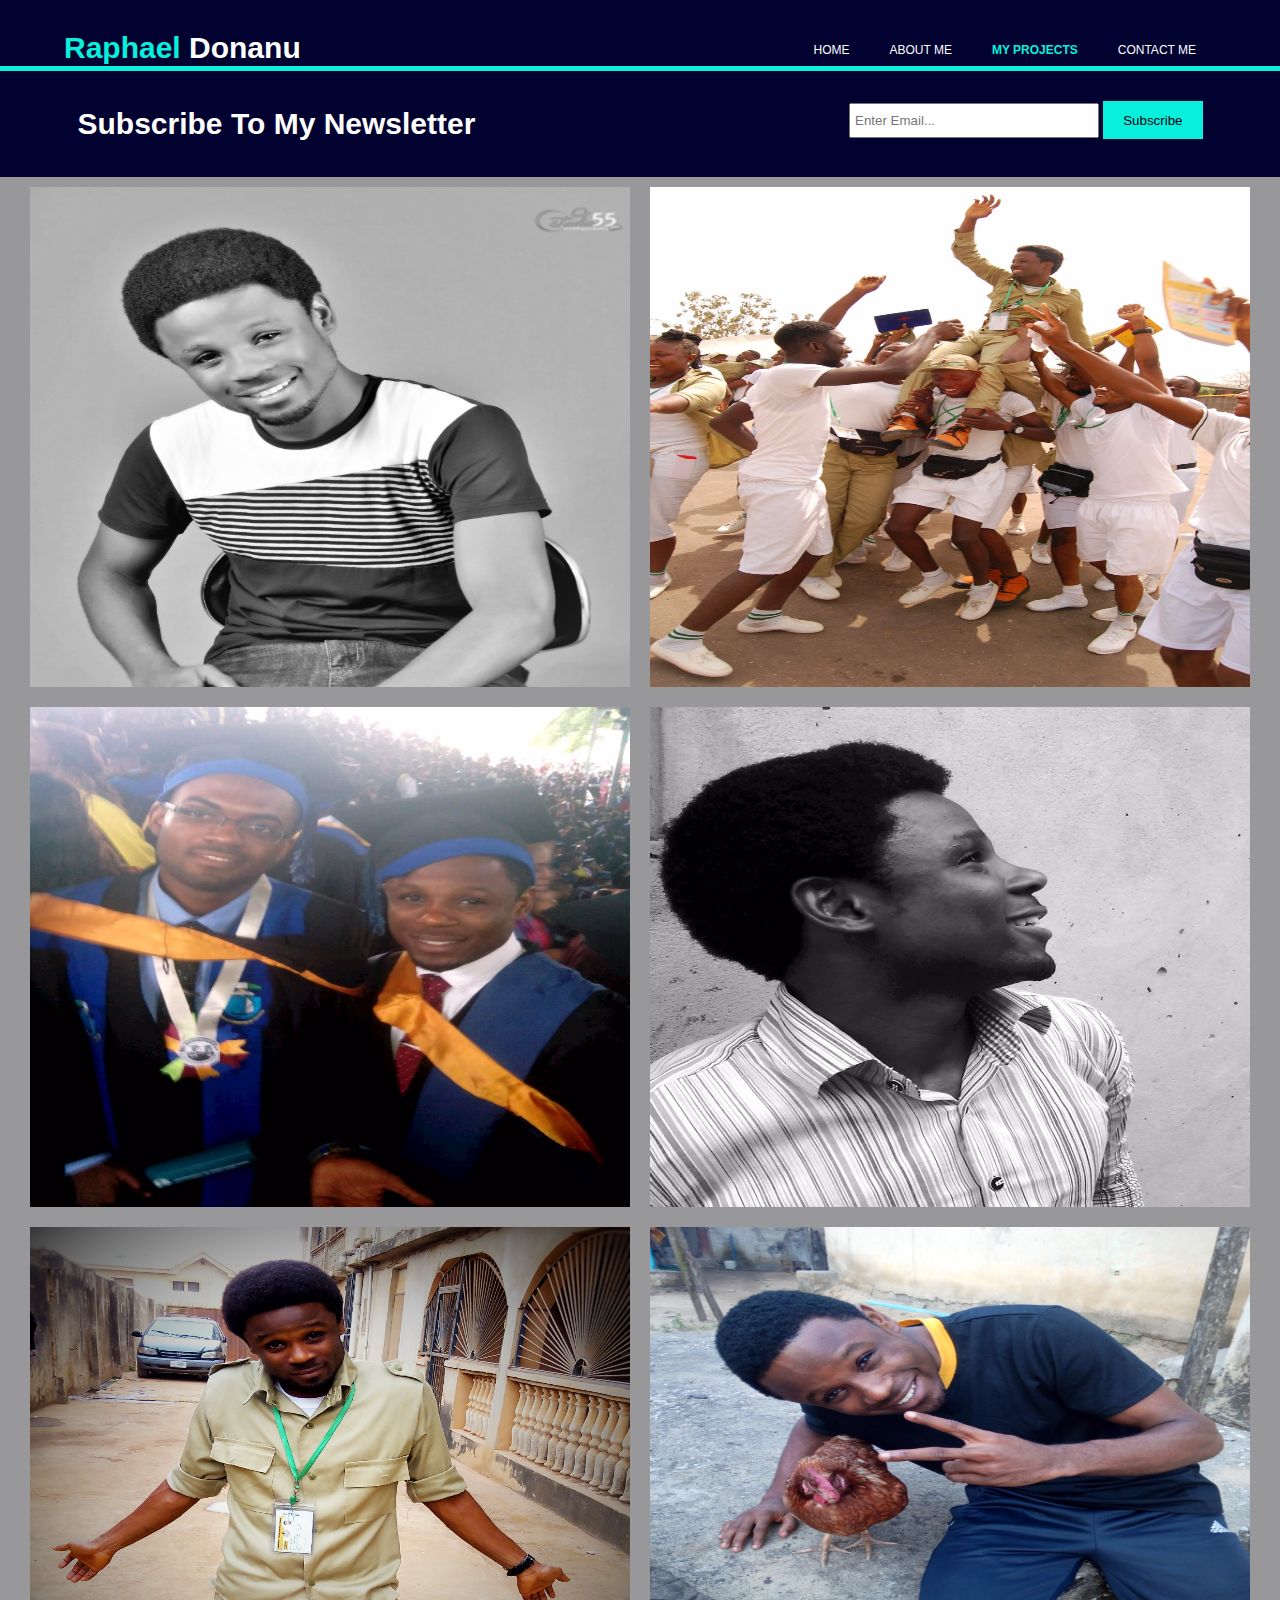
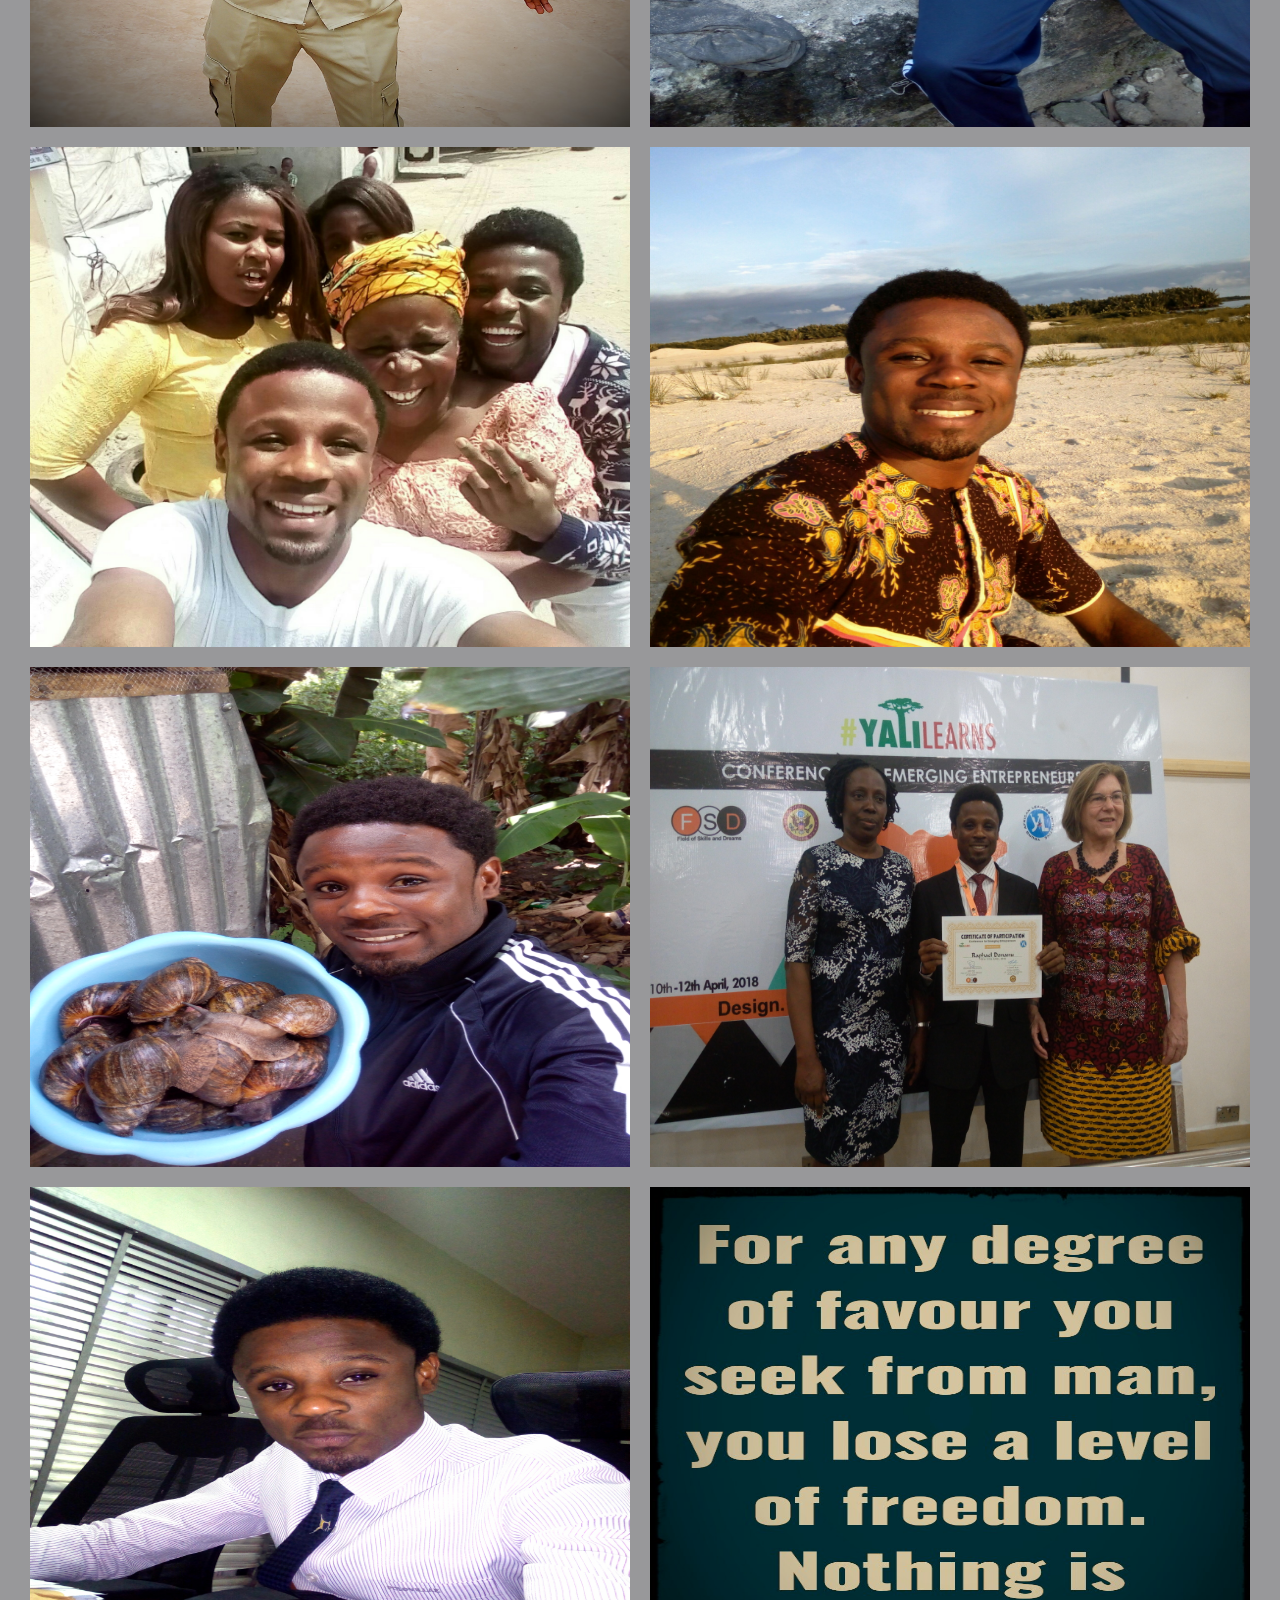
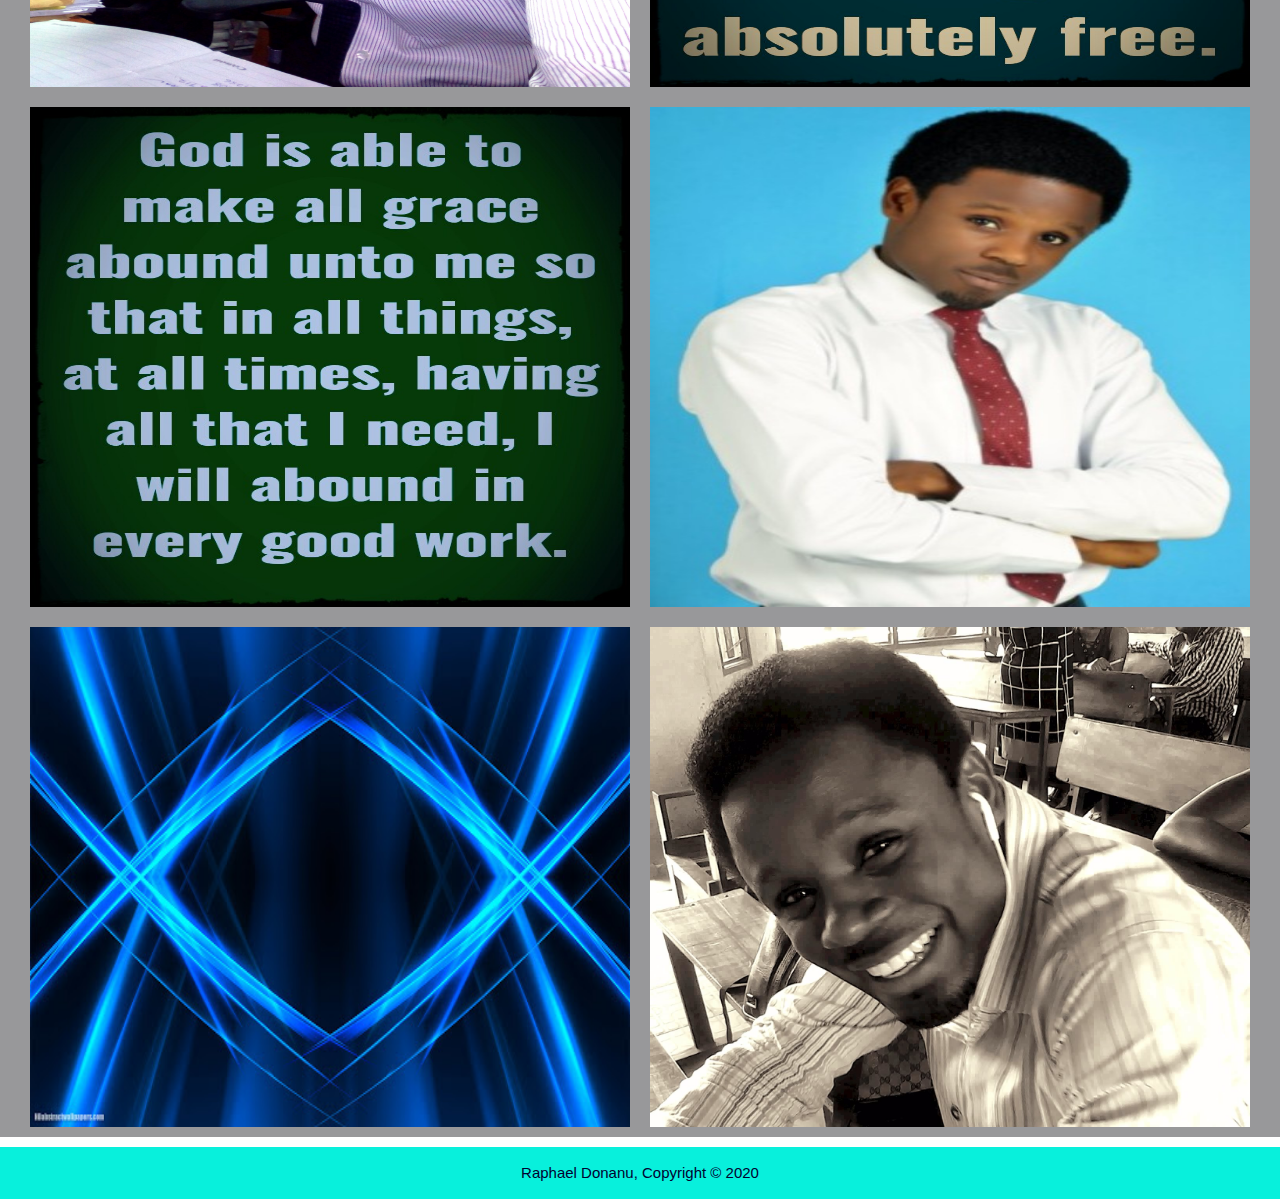
<file: projects.html>
<!DOCTYPE html>
<html>
    <head>
        <meta charset="utf-8">
        <meta name="viewport" content="width=device-width">
        <meta name="description" content="Raphael Donanu">
        <meta name="keywords" content="Leadership, mentorship, service, ideas, motivation, influence, inspiration, purpose">
        <meta name="author" content="Raphael Donanu">
        <title>Raphael Donanu | Welcome</title>
        <link rel="stylesheet" href="style2.css"> 
    </head>
    <body>
        <header>
            <div class="container">
                <div id="branding">
                        <h1><span class="highlight">Raphael</span> Donanu</h1>
                </div>
                <nav>
                    <ul>
                        <li><a href="index.html">Home</a></li>
                        <li><a href="about.html">About Me</a></li>
                        <li class="current"><a href="gallery.html">My Projects</a></li>
                        <li><a href="contact.html">Contact Me</a></li>
                    </ul>
                </nav>
        </header>        
                
        <section id="newsletter">
            <div class="container">
                <h1>Subscribe To My Newsletter</h1>
                <form action="action_page.php">
                    <input type="email" placeholder="Enter Email..." name="email" required>
                    <input class="button_1" id="subscribe" type="button" value="Subscribe"onclick="doFunction();">
                </form>
                <script>
                    function doFunction() {
                        alert ("Thank you for subscribing");
                    }
                </script>
                </form>
            </div>
        </section>

    
          <section id="showcase">
                <div class="images">
                      <img src="img/dsc_0394_001 (2).jpg">
		
                      <img src="img/dsc_2682_001.jpg">
                      <img src="img/img-20150621-wa0001_001.jpg">
                      <img src="img/img_20140608_155334.jpg">
	
                      <img src="img/img_20160209_082623 (2).jpg">
                    
                      <img src="img/IMG_20161225_074858.jpg">
                      
                      <img src="img/IMG_20161225_160422_550.jpg">
                      <img src="img/IMG_20170910_181050_438.jpg">
                      
                      <img src="img/IMG_20171111_095259.jpg">
                      <img src="img/IMG_20180411_172820.jpg">
                      <img src="img/IMG_20180812_073844_979.jpg">
                     
                      <img src="img/IMG_20190221_095225_515.jpg">
                      <img src="img/IMG_20190314_105128_740.jpg">
                      <img src="img/pix.jpg">
                      <img src="img/unnamed.jpg">
                      <img src="img/We.jpg">
                </div>   
            </section>


            

  
<footer>
    <p>Raphael Donanu, Copyright &copy; 2020</p>
</footer>

    </body>


</html>
</file>
<file: style2.css>
body{
        font-family: Arial, Helvetica, sans-serif;
        font-size: 15px;
        line-height:1.2;
        padding:0;
        margin:0;
        color:#010111
    }
    /* global */
    .container{
        width:90%;
        margin:auto;
        overflow:hidden;

    }
    ul{
        margin:0;
        padding:0;
    }

    /* if you want the position of your navbar to be fixed as you scroll down the page*/
    .sticky {
        position: fixed;
        top: 0;
        width: 100%;
    }

    .button_1{
        height:38px;
        background:#08f0dc;
        border:0;
        padding-left:20px;
        padding-right:20px;
        color:#010111;
    }
    .dark{
        padding:15px;
        background:#020230;
        color:#ffffff;
        margin-top:10px;
        margin-bottom:10px;

    }

    /*header */
    header{
        background:#020230;
        color:#ffffff;
        padding-top: 30px;
        min-height:70px;
        border-bottom: #08f0dc 5px solid;
    }

    header a{
        color:#ffffff;
        text-decoration:none;
        text-transform:uppercase;
        font-size:12px;
    }
    


    header li{
        float:left;
        display:inline;
        padding:0 20px 0 20px;
    }

    header #branding{
        float:left;
    }

    header #branding h1{
        margin:0
    }

    header nav{
        float:right;
        margin-top:10px;
    }

     header .highlight, header .current a{
        color:#08f0dc;
        font-weight:bold;
    }

    header a:hover{
        color:#14d8d8;
        font-weight:bold;
    }
 /* showcase*/
    #showcase{
        background-color:#48484b8f;
    }
    
    #newsletter{
        padding:15px;
        color:#ffffff;
        background:#020230;
    }

    #newsletter h1{
        float: left;
    }

    #newsletter form{
        float: right;
        margin-top:15px;
    }

    #newsletter input[type="email"]{
        padding:4px;
        height:35px;
        width:250px;
    }

    /* Main-col */
    article#main-col{
        float:left;
        widows: 65%; 
    }


    /* services*/
    ul#services li{
        list-style: none;
        padding:20px;
        border:#0859f0 solid 1px;
        margin-bottom:5px;
        background: #08f0dc;
    }

    * {box-sizing:border-box}


    footer{
        padding:2px;
        margin-top:10px;
        margin-bottom:0;
        color:#020230;
        background-color:#08f0dc;
        text-align:center;
    }
    
    .images {
        display: flex;
        flex-wrap: wrap;
        justify-content: center;
    }

    img {
        width: 600px;
        height: 500px;
        margin: 10px;
        transition: all 1s;
    }

    img:hover {
	    transform: scale(1.1);
    }
</file>
